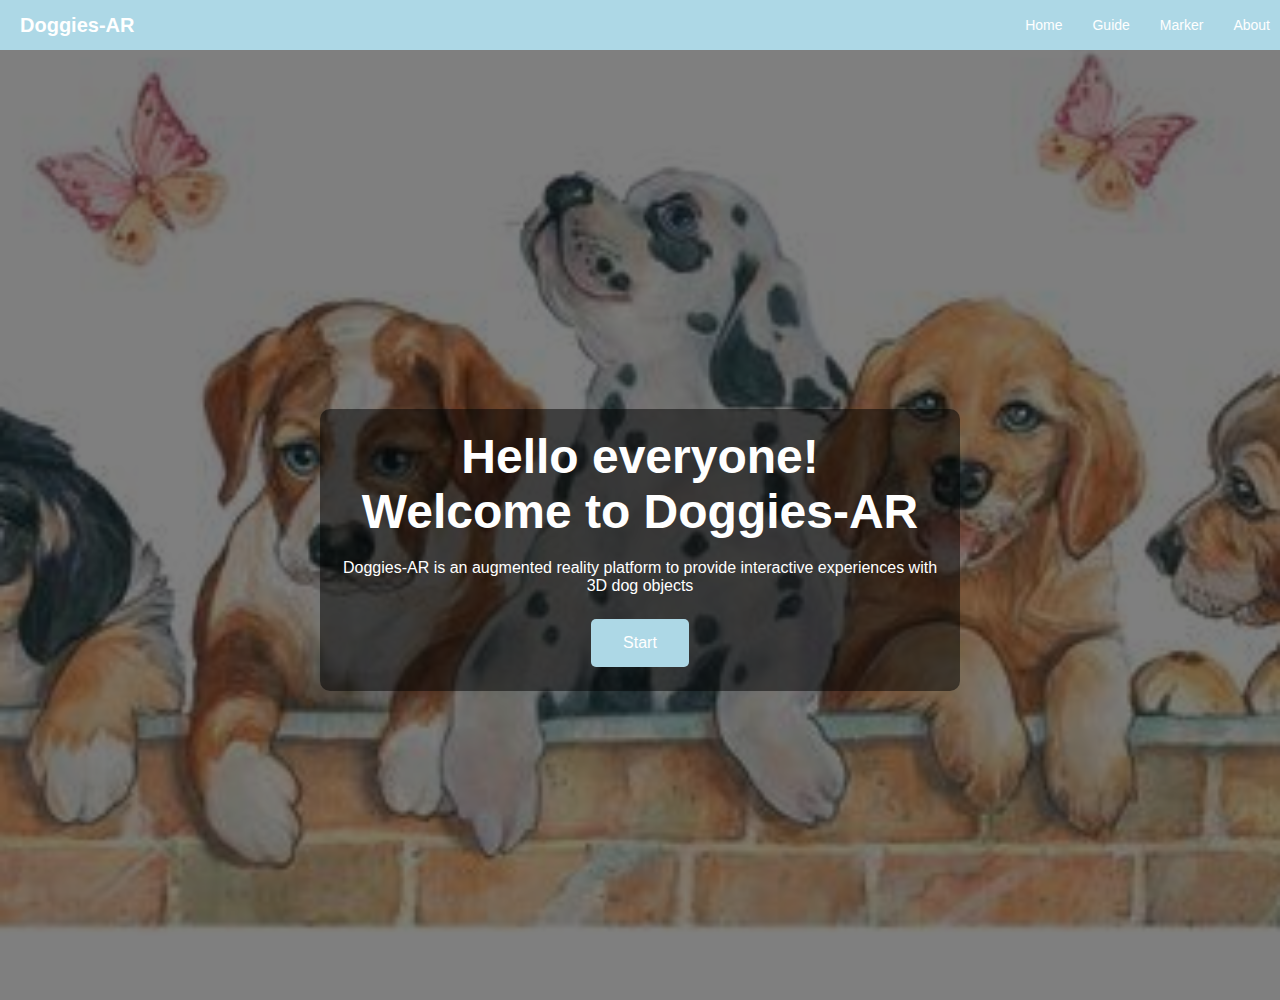
<file: index.html>
<!DOCTYPE html>
<html lang="en">
<head>
    <meta charset="UTF-8">
    <meta name="viewport" content="width=device-width, initial-scale=1.0">
    <title>Doggies-AR</title>
    <link rel="stylesheet" href="style.css">
</head>
<body>
    <header>
        <div class="navbar">
            <h1 class="logo-text">Doggies-AR</h1>
            <nav>
                <ul>
                    <li><a href="#" class="active">Home</a></li>
                    <li><a href="guide.html">Guide</a></li>
                    <li><a href="marker.html">Marker</a></li>
                    <li><a href="about.html">About</a></li>
                </ul>
            </nav>
        </div>
    </header>
    <section class="hero">
        <div class="hero-overlay"></div> <!-- Add this line for the black transparent overlay -->
        <div class="hero-content">
            <h1>Hello everyone!</h1>
            <h1>Welcome to Doggies-AR</h1>
            <p>Doggies-AR is an augmented reality platform to provide interactive experiences with 3D dog objects</p>
            <button class="start-btn" onclick="location.href='Image-Tracking.html'">Start</button>
        </div>
    </section>
</body>
</html>
</file>
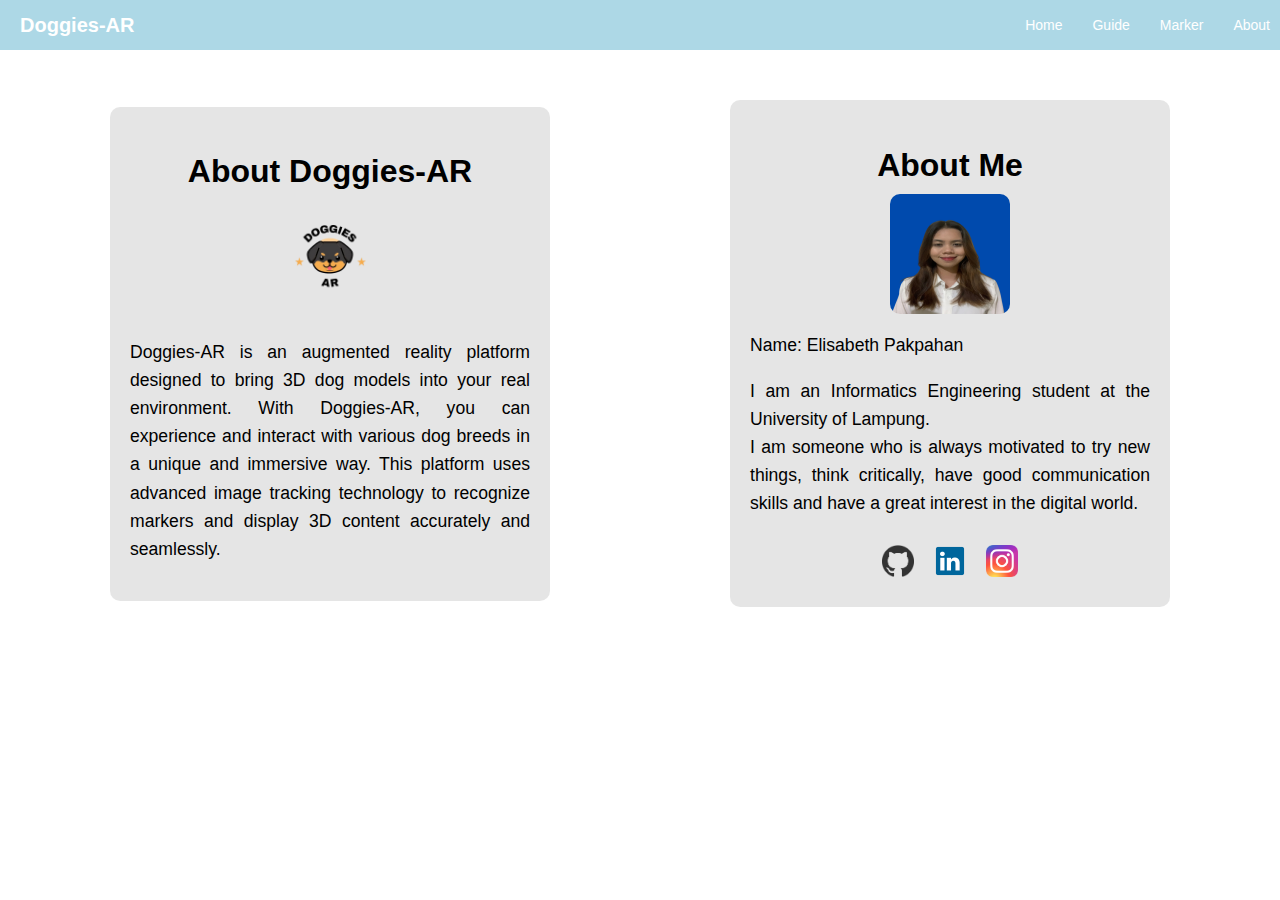
<file: about.html>
<!DOCTYPE html>
<html lang="en">
<head>
    <meta charset="UTF-8">
    <meta name="viewport" content="width=device-width, initial-scale=1.0">
    <title>About Doggies-AR</title>
    <link rel="stylesheet" href="style.css">
</head>
<body>
    <div class="navbar">
        <div class="logo-text">Doggies-AR</div>
        <nav>
            <ul>
                <li><a href="index.html">Home</a></li>
                <li><a href="guide.html">Guide</a></li>
                <li><a href="marker.html">Marker</a></li>
                <li><a href="about.html" class="active">About</a></li>
            </ul>
        </nav>
    </div>

    <div class="about-container">
        <div class="about-section">
            <h2>About Doggies-AR</h2>
            <img src="images/Doggies..png" alt="Doggies-AR Logo" class="about-photo">
            <p>Doggies-AR is an augmented reality platform designed to bring 3D dog models into your real environment. With Doggies-AR, you can experience and interact with various dog breeds in a unique and immersive way. This platform uses advanced image tracking technology to recognize markers and display 3D content accurately and seamlessly.</p>
        </div>
        <div class="about-section">
            <h2>About Me</h2>
            <img src="images/foto aboutme.png" alt="Your Photo" class="profile-photo">
            <p>Name: Elisabeth Pakpahan</p>
            <p>I am an Informatics Engineering student at the University of Lampung.<br>
               I am someone who is always motivated to try new things, think critically, have good communication skills and have a great interest in the digital world.</p>
            <div class="social-icons">
                <a href="https://github.com/Lisa-Pkphn" target="_blank">
                    <img src="images/GitHub_logo.png" alt="GitHub Logo" class="icon">
                </a>
                <a href="https://www.linkedin.com/in/elisabethpakpahan/" target="_blank">
                    <img src="images/logo-linkedin.png" alt="LinkedIn Logo" class="icon">
                </a>
                <a href="https://www.instagram.com/liz.hahah/" target="_blank">
                    <img src="images/ig-logo.png" alt="Instagram Logo" class="icon">
                </a>
            </div>
        </div>
    </div>
</body>
</html>
</file>
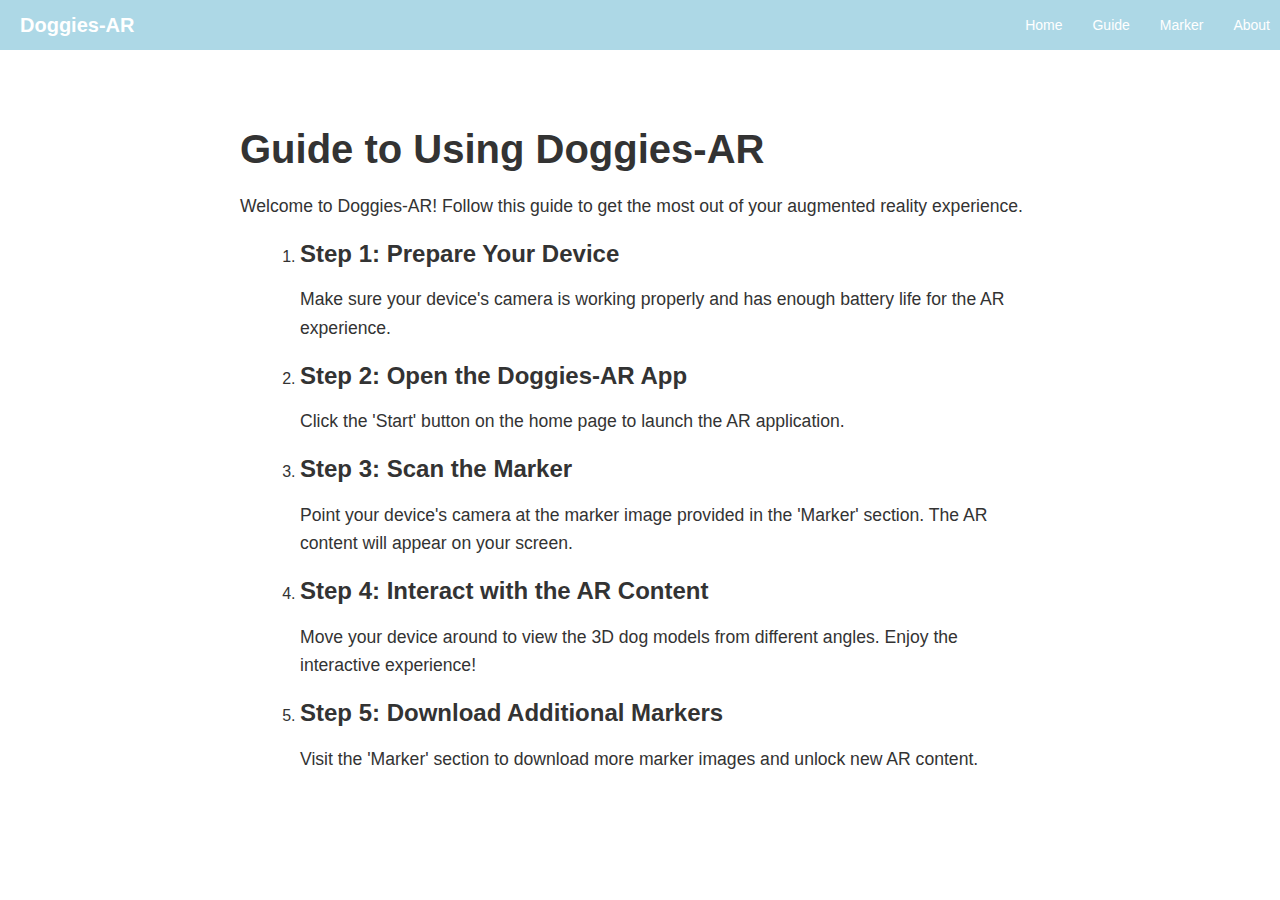
<file: guide.html>
<!DOCTYPE html>
<html lang="en">
<head>
    <meta charset="UTF-8">
    <meta name="viewport" content="width=device-width, initial-scale=1.0">
    <title>Guide - Doggies-AR</title>
    <link rel="stylesheet" href="style.css">
</head>
<body>
    <header>
        <div class="navbar">
            <h1 class="logo-text">Doggies-AR</h1>
            <nav>
                <ul>
                    <li><a href="index.html">Home</a></li>
                    <li><a href="#" class="active">Guide</a></li>
                    <li><a href="marker.html">Marker</a></li>
                    <li><a href="about.html">About</a></li>
                </ul>
            </nav>
        </div>
    </header>
    <section class="guide-content">
        <h1>Guide to Using Doggies-AR</h1>
        <p>Welcome to Doggies-AR! Follow this guide to get the most out of your augmented reality experience.</p>
        <ol>
            <li>
                <h2>Step 1: Prepare Your Device</h2>
                <p>Make sure your device's camera is working properly and has enough battery life for the AR experience.</p>
            </li>
            <li>
                <h2>Step 2: Open the Doggies-AR App</h2>
                <p>Click the 'Start' button on the home page to launch the AR application.</p>
            </li>
            <li>
                <h2>Step 3: Scan the Marker</h2>
                <p>Point your device's camera at the marker image provided in the 'Marker' section. The AR content will appear on your screen.</p>
            </li>
            <li>
                <h2>Step 4: Interact with the AR Content</h2>
                <p>Move your device around to view the 3D dog models from different angles. Enjoy the interactive experience!</p>
            </li>
            <li>
                <h2>Step 5: Download Additional Markers</h2>
                <p>Visit the 'Marker' section to download more marker images and unlock new AR content.</p>
            </li>
        </ol>
    </section>
</body>
</html>
</file>
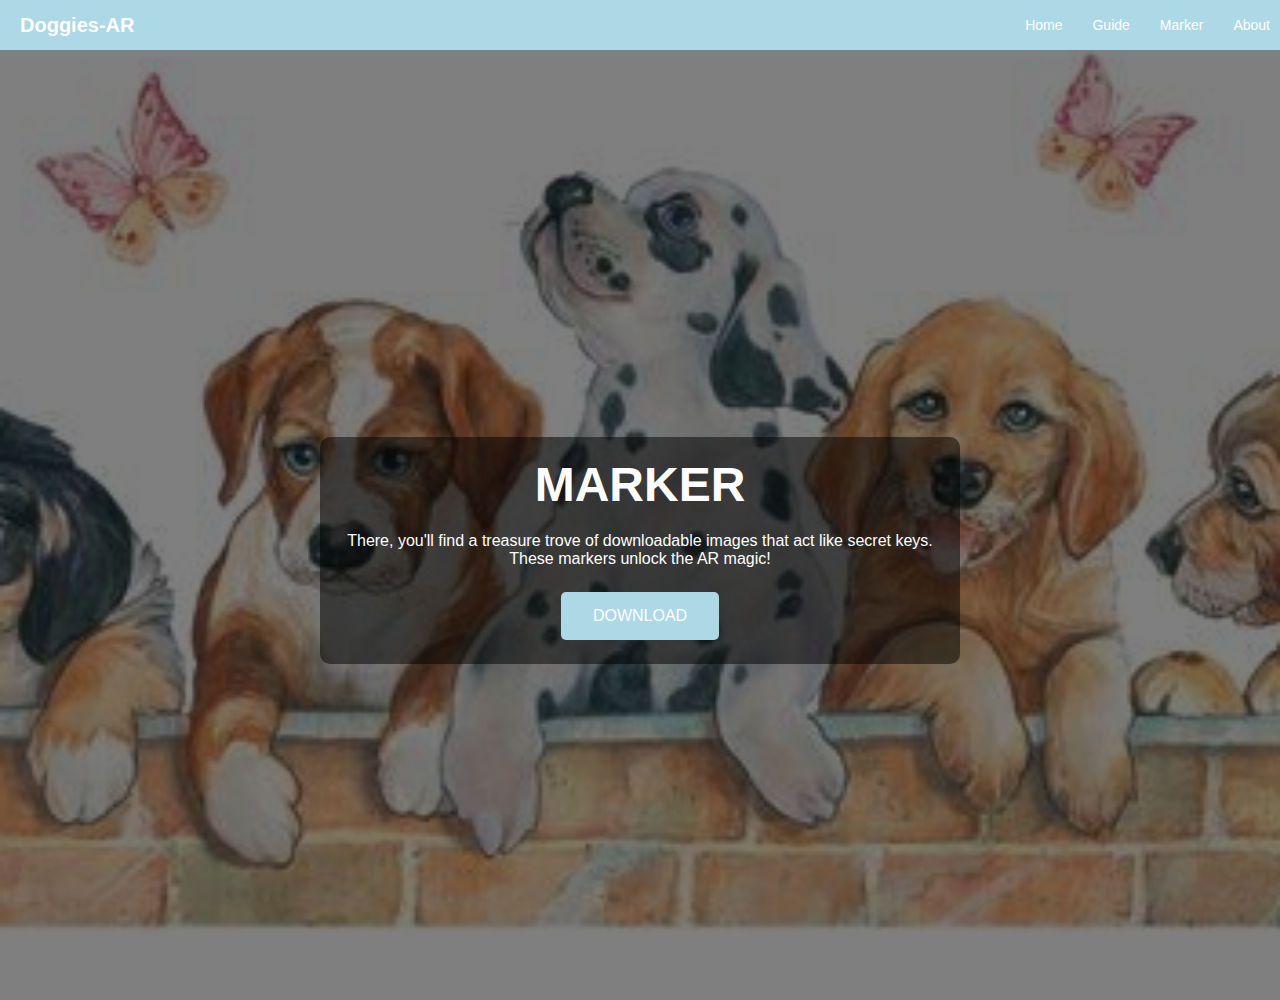
<file: marker.html>
<!DOCTYPE html>
<html lang="en">
<head>
    <meta charset="UTF-8">
    <meta name="viewport" content="width=device-width, initial-scale=1.0">
    <title>Marker - Doggies-AR</title>
    <link rel="stylesheet" href="style.css">
</head>
<body>
    <header>
        <div class="navbar">
            <h1 class="logo-text">Doggies-AR</h1>
            <nav>
                <ul>
                    <li><a href="index.html">Home</a></li>
                    <li><a href="guide.html">Guide</a></li>
                    <li><a href="#" class="active">Marker</a></li>
                    <li><a href="about.html">About</a></li>
                </ul>
            </nav>
        </div>
    </header>
    <section class="marker-hero">
        <div class="hero-overlay"></div> <!-- Add this line for the black transparent overlay -->
        <div class="container">
            <h1>MARKER</h1>
            <p>There, you'll find a treasure trove of downloadable images that act like secret keys. These markers unlock the AR magic!</p>
            <a href="assets/Doggies-AR.pdf" class="download-btn" download>DOWNLOAD</a>
        </div>
    </section>
</body>
</html>
</file>
<file: style.css>
body, html {
    margin: 0;
    padding: 0;
    font-family: Arial, sans-serif;
}

.header {
    width: 100%;
    padding: 20px 0;
    background-color: #ADD8E6; /* Light Blue */
    color: white;
    display: flex;
    justify-content: space-between;
    align-items: center;
    position: fixed;
    top: 0;
    left: 0;
    z-index: 1000;
}

.navbar {
    display: flex;
    justify-content: space-between;
    align-items: center;
    width: 100%;
    padding: 0 20px; /* Adjusted padding */
    background-color: #ADD8E6; /* Light Blue */
    color: white;
    position: fixed;
    top: 0;
    left: 0;
    z-index: 1000;
    height: 50px; /* Adjust the height */
}

.logo-text {
    font-size: 20px; /* Reduced font size */
    font-weight: bold;
}

.navbar nav ul {
    list-style: none;
    display: flex;
    gap: 10px; /* Reduced gap */
    margin: 0;
    padding: 0;
    margin-left: 20px; /* Added margin-left to shift menu items to the left */
}

.navbar nav ul li {
    margin: 0;
}

.navbar nav ul li a {
    color: white;
    text-decoration: none;
    padding: 8px 10px; /* Reduced padding */
    font-size: 14px; /* Reduced font size */
}

.navbar nav ul li:last-child a {
    margin-right: 20px; /* Adjusted margin-right for the last menu item */
}

.navbar nav ul li a:hover {
    background-color: #87CEEB; /* Sky Blue */
    border-radius: 4px;
}

.navbar nav ul li a.active {
    background-color: transparent;
    color: white;
}

.hero, .marker-hero {
    position: relative;
    background-image: url('images/bkg.png');
    background-size: cover;
    background-position: center;
    height: 100vh;
    display: flex;
    justify-content: center;
    align-items: center;
    text-align: center;
    color: white;
    padding-top: 100px;
}

.hero-overlay {
    position: absolute;
    top: 0;
    left: 0;
    width: 100%;
    height: 100%;
    background: rgba(0, 0, 0, 0.5); /* Black transparent overlay */
    z-index: 1;
}

.hero-content, .marker-hero .container {
    position: relative;
    z-index: 2;
    background: rgba(0, 0, 0, 0.5);
    padding: 20px;
    border-radius: 10px;
    max-width: 600px;
}

.hero-content h1, .marker-hero h1 {
    font-size: 3em;
    margin: 0;
}

.hero-content p, .marker-hero p {
    margin: 20px 0;
}

.start-btn, .download-btn {
    background-color: #ADD8E6; /* Change to blue */
    border: none;
    color: white;
    padding: 15px 32px;
    text-align: center;
    text-decoration: none;
    display: inline-block;
    font-size: 16px;
    margin: 4px 2px;
    border-radius: 5px;
    cursor: pointer;
}

.start-btn:hover, .download-btn:hover {
    background-color: #87CEEB; /* Lighter blue on hover */
}

#back-button {
    position: absolute;
    top: 20px;
    left: 20px;
    padding: 10px 20px;
    background-color: #ADD8E6; /* Light Blue */
    border: none;
    border-radius: 5px;
    font-size: 16px;
    color: white; /* Ubah warna teks menjadi putih agar kontras */
    cursor: pointer;
    z-index: 1000;
}

#back-button:hover {
    background-color: #87CEEB; /* Warna biru yang lebih terang saat dihover */
}

#ar-scene {
    width: 100%;
    height: 100%;
    position: absolute;
    top: 0;
    left: 0;
    background-color: black;
}

.guide-content {
    padding: 100px 20px 20px 20px; /* Padding top adjusted to prevent overlap with navbar */
    max-width: 800px;
    margin: 0 auto;
    color: #333;
}

.guide-content h1 {
    font-size: 2.5em;
    margin-bottom: 20px;
}

.guide-content p {
    font-size: 1.1em;
    line-height: 1.6;
}

.guide-content ol {
    margin-left: 20px;
}

.guide-content li {
    margin-bottom: 20px;
}

.guide-content li h2 {
    font-size: 1.5em;
    margin-bottom: 10px;
}

.about-container {
    display: flex;
    justify-content: space-around;
    align-items: center;
    margin-top: 70px; /* Adjust according to your navbar height */
    padding: 20px;
    flex-wrap: wrap; /* Added to allow wrapping on smaller screens */
}

.about-section {
    flex: 1;
    margin: 10px;
    padding: 20px;
    background: rgba(0, 0, 0, 0.1);
    border-radius: 10px;
    text-align: center;
    max-width: 400px; /* Adjusted width */
}

.about-section h2 {
    font-size: 2em;
    margin-bottom: 10px;
}

.about-section p {
    font-size: 1.1em;
    line-height: 1.6;
    text-align: justify; /* Center align text */
}

.profile-photo, .about-photo {
    width: 120px; /* Reduced width */
    height: 120px; /* Reduced height */
    border-radius: 10px; /* Changed to 10px to make it a square with rounded corners */
    margin-bottom: 10px;
    display: block; /* Ensure image is displayed as block element */
    margin-left: auto; /* Center align image horizontally */
    margin-right: auto;
}

.icon {
    width: 32px;
    height: 32px;
    margin: 10px; /* Add margin around icons */
    vertical-align: middle;
}

.social-icons {
    display: flex;
    justify-content: center; /* Center align icons */
    margin-top: 10px;
}
</file>
